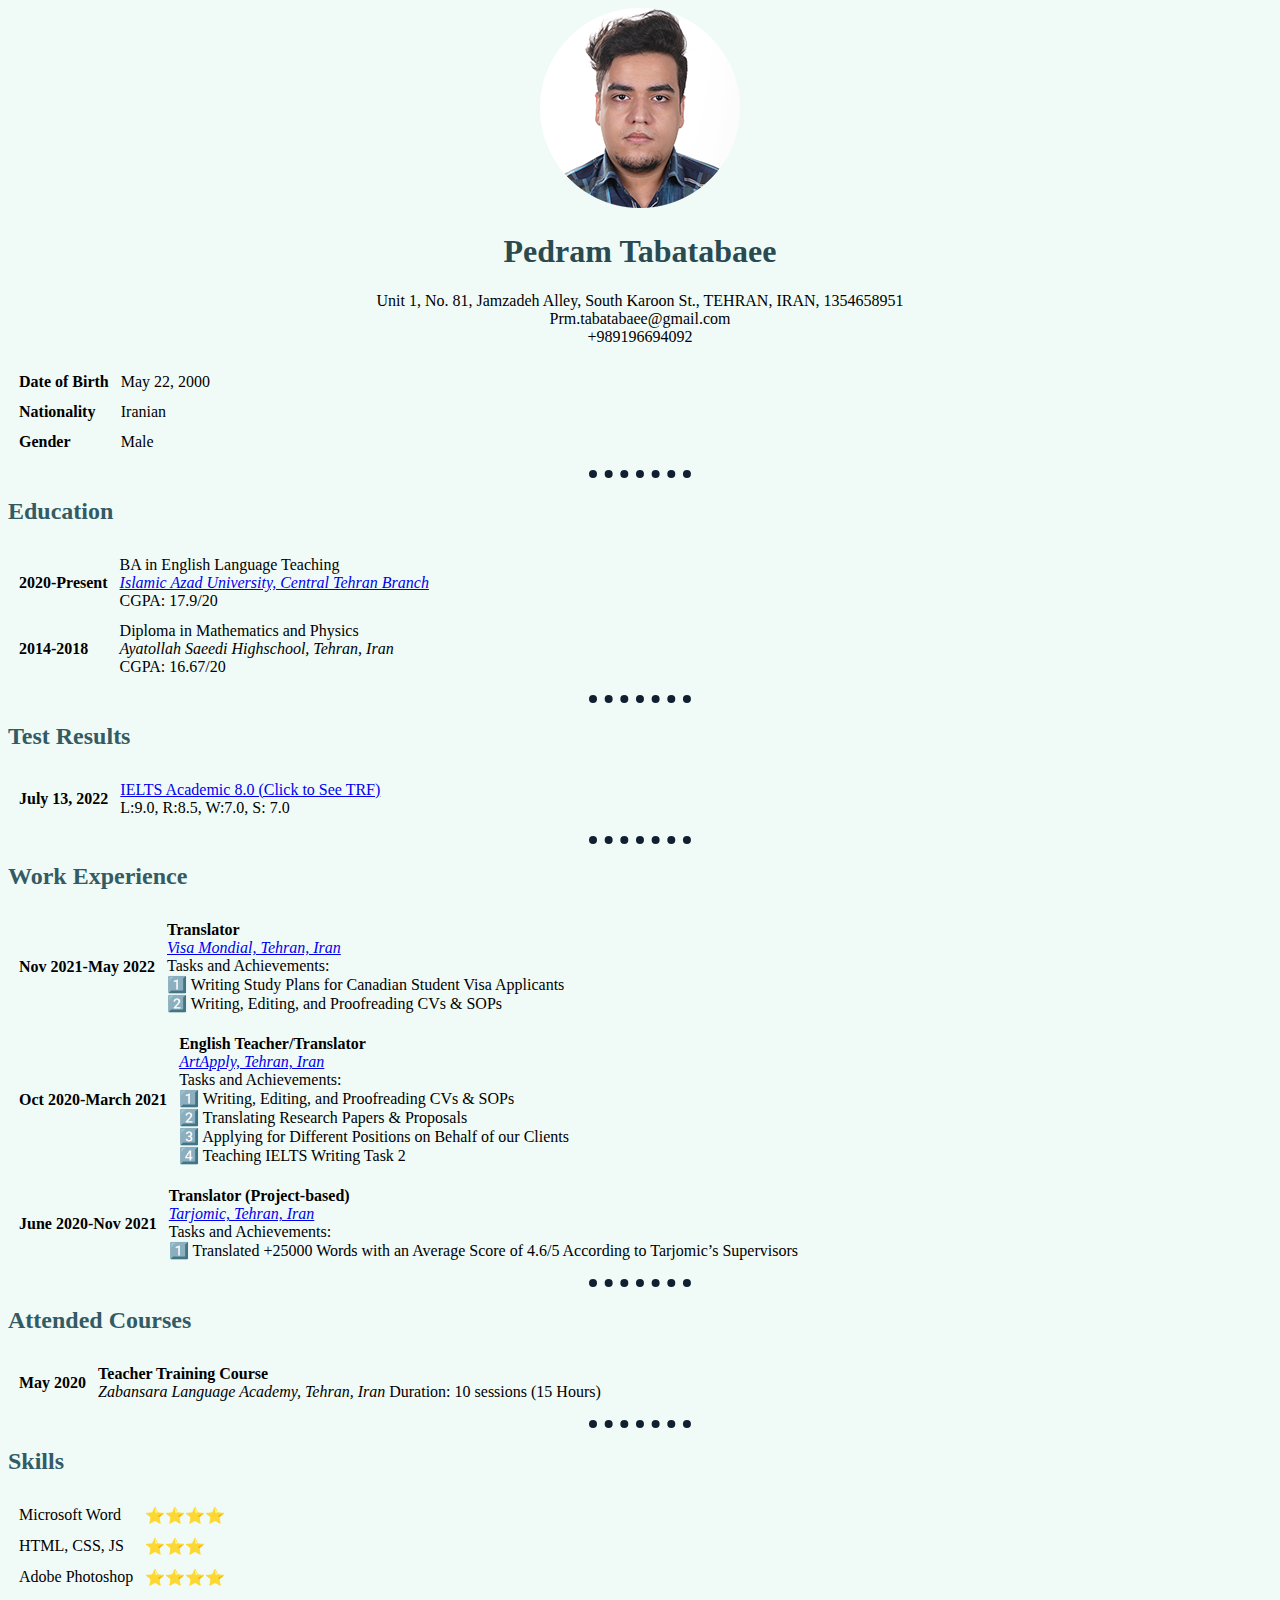
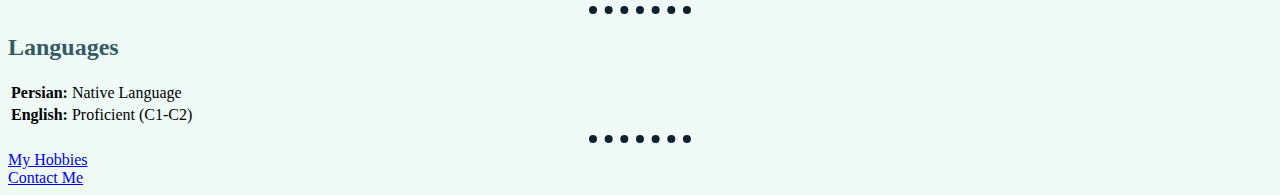
<file: index.html>
<!DOCTYPE html>
<html lang="en" dir="ltr">
<head>
  <meta charset="utf-8">
  <title>Pedram's Personal Site</title>
  <link rel="stylesheet" href="css/styles.css">
</head>
<body>
  <div class="topcenter">
    <img src="images\Pedram.png" alt="Pedram's Profile Photo">
    <h1>Pedram Tabatabaee</h1>
    <p>Unit 1, No. 81, Jamzadeh Alley, South Karoon St., TEHRAN, IRAN, 1354658951 <br>Prm.tabatabaee@gmail.com <br>+989196694092 </p>
  </div>
  <table cellspacing="10">
    <tbody>
      <tr>
        <td><b>Date of Birth</b></td>
        <td>May 22, 2000</td>
      </tr>
      <tr>
        <td><b>Nationality</b></td>
        <td>Iranian</td>
      </tr>
      <tr>
        <td><b>Gender</b></td>
        <td>Male</td>
      </tr>
    </tbody>
  </table>
  <hr>
  <h2>Education</h2>
  <table cellspacing="10">
    <tbody>
      <tr>
        <td><b>2020-Present</b></td>
        <td>BA in English Language Teaching<br> <i><a href="http://iauctb.ac.ir/en">Islamic Azad University, Central Tehran Branch</a></i> <br>CGPA: 17.9/20</td>
      </tr>
      <tr>
        <td><b>2014-2018</b></td>
        <td>Diploma in Mathematics and Physics<br> <i>Ayatollah Saeedi Highschool, Tehran, Iran</i> <br>CGPA: 16.67/20</td>
      </tr>
    </tbody>
  </table>
  <hr>
  <h2>Test Results</h2>
  <table cellspacing="10">
    <tbody>
      <tr>
        <td> <b>July 13, 2022</b> </td>
        <td><a href="https://drive.google.com/file/d/1R2gVavzesnfBtVv9sQFnKr99mT901lwP/view?usp=sharing">IELTS Academic 8.0 (Click to See TRF)</a> <br> L:9.0, R:8.5, W:7.0, S: 7.0 </td>
      </tr>
    </tbody>
  </table>
  <hr>
  <h2>Work Experience</h2>
  <table cellspacing="10">
    <tbody>
      <tr>
        <td> <b>Nov 2021-May 2022</b> </td>
        <td> <b>Translator</b> <br> <i> <a href="https://www.visamondial.com/en/">Visa Mondial, Tehran, Iran</a> </i> <br> Tasks and Achievements: <br>
          1️⃣ Writing Study Plans for Canadian Student Visa Applicants <br>
          2️⃣ Writing, Editing, and Proofreading CVs & SOPs <br>
        </td>
      </tr>
    </tbody>
  </table>
  <table cellspacing="10">
    <tbody>
      <tr>
        <td> <b>Oct 2020-March 2021</b> </td>
        <td> <b>English Teacher/Translator</b> <br> <i> <a href="https://artapply.ir/">ArtApply, Tehran, Iran</a> </i> <br> Tasks and Achievements: <br>

          1️⃣ Writing, Editing, and Proofreading CVs & SOPs <br>
          2️⃣ Translating Research Papers & Proposals <br>
          3️⃣ Applying for Different Positions on Behalf of our Clients <br>
          4️⃣ Teaching IELTS Writing Task 2 <br>
        </td>
      </tr>
    </tbody>
  </table>
  <table cellspacing="10">
    <tbody>
      <tr>
        <td> <b>June 2020-Nov 2021</b> </td>
        <td> <b>Translator (Project-based)</b> <br> <i> <a href="https://artapply.ir/">Tarjomic, Tehran, Iran</a> </i> <br> Tasks and Achievements: <br>

          1️⃣ Translated +25000 Words with an Average Score of 4.6/5 According to Tarjomic’s Supervisors <br>
        </td>
      </tr>
    </tbody>
  </table>
  <hr>
  <h2>Attended Courses</h2>
  <table cellspacing="10">
    <tbody>
      <tr>
        <td> <b>May 2020</b> </td>
        <td> <b>Teacher Training Course</b> <br> <i> Zabansara Language Academy, Tehran, Iran </i> Duration: 10 sessions (15 Hours) <br>
        </td>
      </tr>
    </tbody>
  </table>
  <hr>
  <h2>Skills</h2>
  <table cellspacing="10">
    <tr>
      <td>Microsoft Word</td>
      <td>⭐⭐⭐⭐</td>
    </tr>
    <tr>
      <td>HTML, CSS, JS</td>
      <td>⭐⭐⭐</td>
    </tr>
    <tr>
      <td>Adobe Photoshop</td>
      <td>⭐⭐⭐⭐</td>
    </tr>
  </table>
  <hr>
  <h2>Languages</h2>
  <table>
    <tbody>
      <tr>
        <td> <b>Persian:</b> </td>
        <td>Native Language</td>
      </tr>
      <tr>
        <td> <b>English:</b> </td>
        <td>Proficient (C1-C2)</td>
      </tr>
    </tbody>
  </table>
  <hr>
  <a href="hobbies.html" target="_blank">My Hobbies</a>
  <br>
  <a href="contact.html" target="_blank">Contact Me</a>
</body>
</html>
</file>
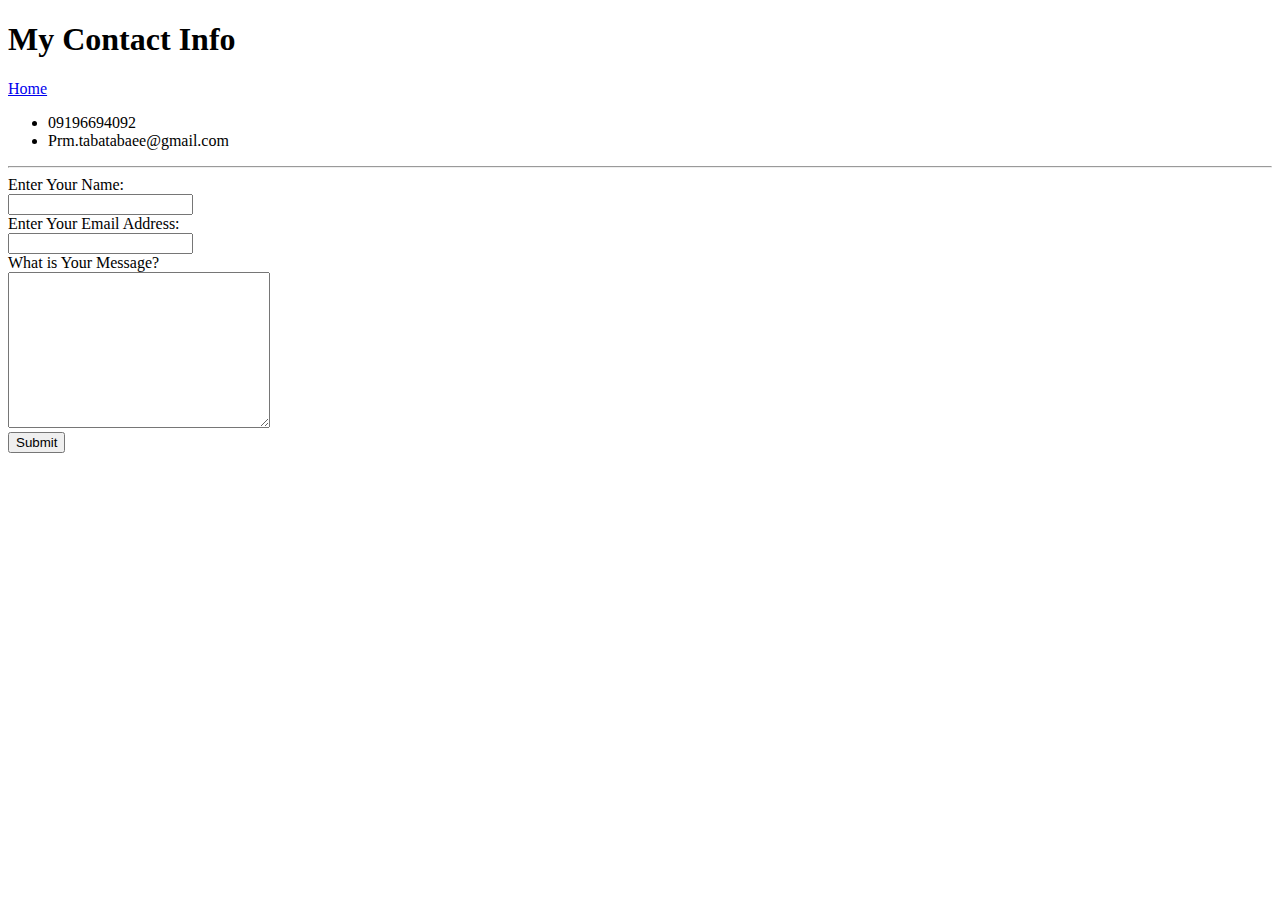
<file: contact.html>
<!DOCTYPE html>
<html lang="en" dir="ltr">
  <head>
    <meta charset="utf-8">
    <title>Contact Information</title>
  </head>
  <body>
    <h1>My Contact Info</h1>
    <a href="index.html">Home</a>
    <ul>
      <li>09196694092</li>
      <li>Prm.tabatabaee@gmail.com</li>
    </ul>
    <hr>
    <form action="mailto:prm.tabatabaee@gmail.com" method="post" enctype="text/plain">
      <label for="">Enter Your Name:</label> <br>
      <input type="text" name="YourName" value=""> <br>
      <label for="">Enter Your Email Address:</label> <br>
      <input type="email" name="YourEmail"> <br>
      <label for="">What is Your Message?</label> <br>
      <textarea name="YourMessage" rows="10" cols="30"></textarea> <br>
      <input type="submit" name=""> <br>
    </form>
  </body>
</html>
</file>
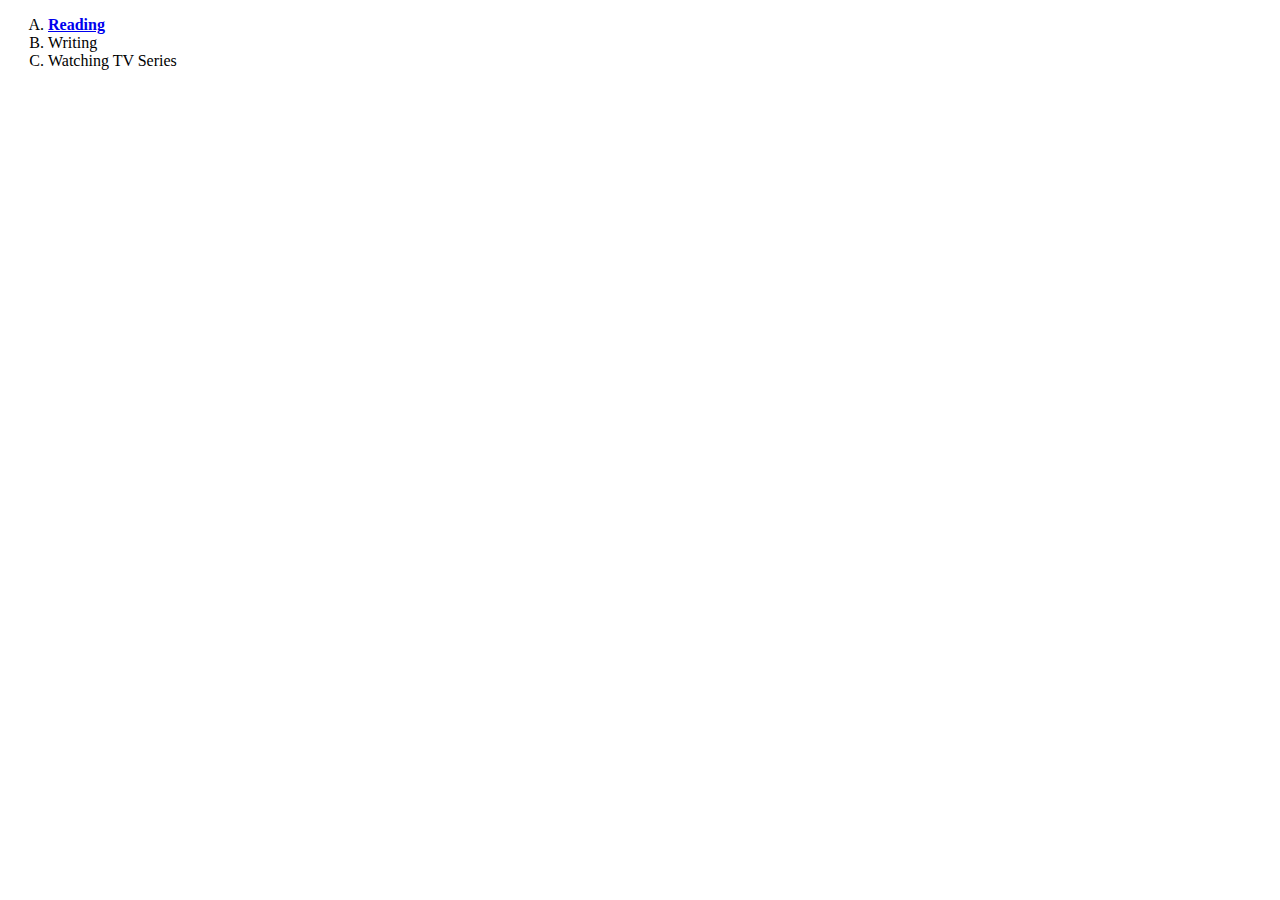
<file: hobbies.html>
<!DOCTYPE html>
<html lang="en" dir="ltr">
  <head>
    <meta charset="utf-8">
    <title>My Hobbies</title>
  </head>
  <body>
    <ol type="A">
      <li><strong><a href="https://learnenglish.britishcouncil.org/skills/writing">Reading</a> </strong></li>
      <li>Writing</li>
      <li>Watching TV Series</li>
    </ol>
  </body>
</html>
</file>
<file: css/styles.css>
body {
  background-color: #f0fbf8;

}
hr {
  border-style: dotted none none none;
  border-width: 8px;
  border-color: #112031;
  width: 8%;
}

h1 {
  color: #2a4a50;
}
h2 {
  color: #345B63;
  font-family: cursive;
}

.topcenter {
  text-align: center;
}
</file>
